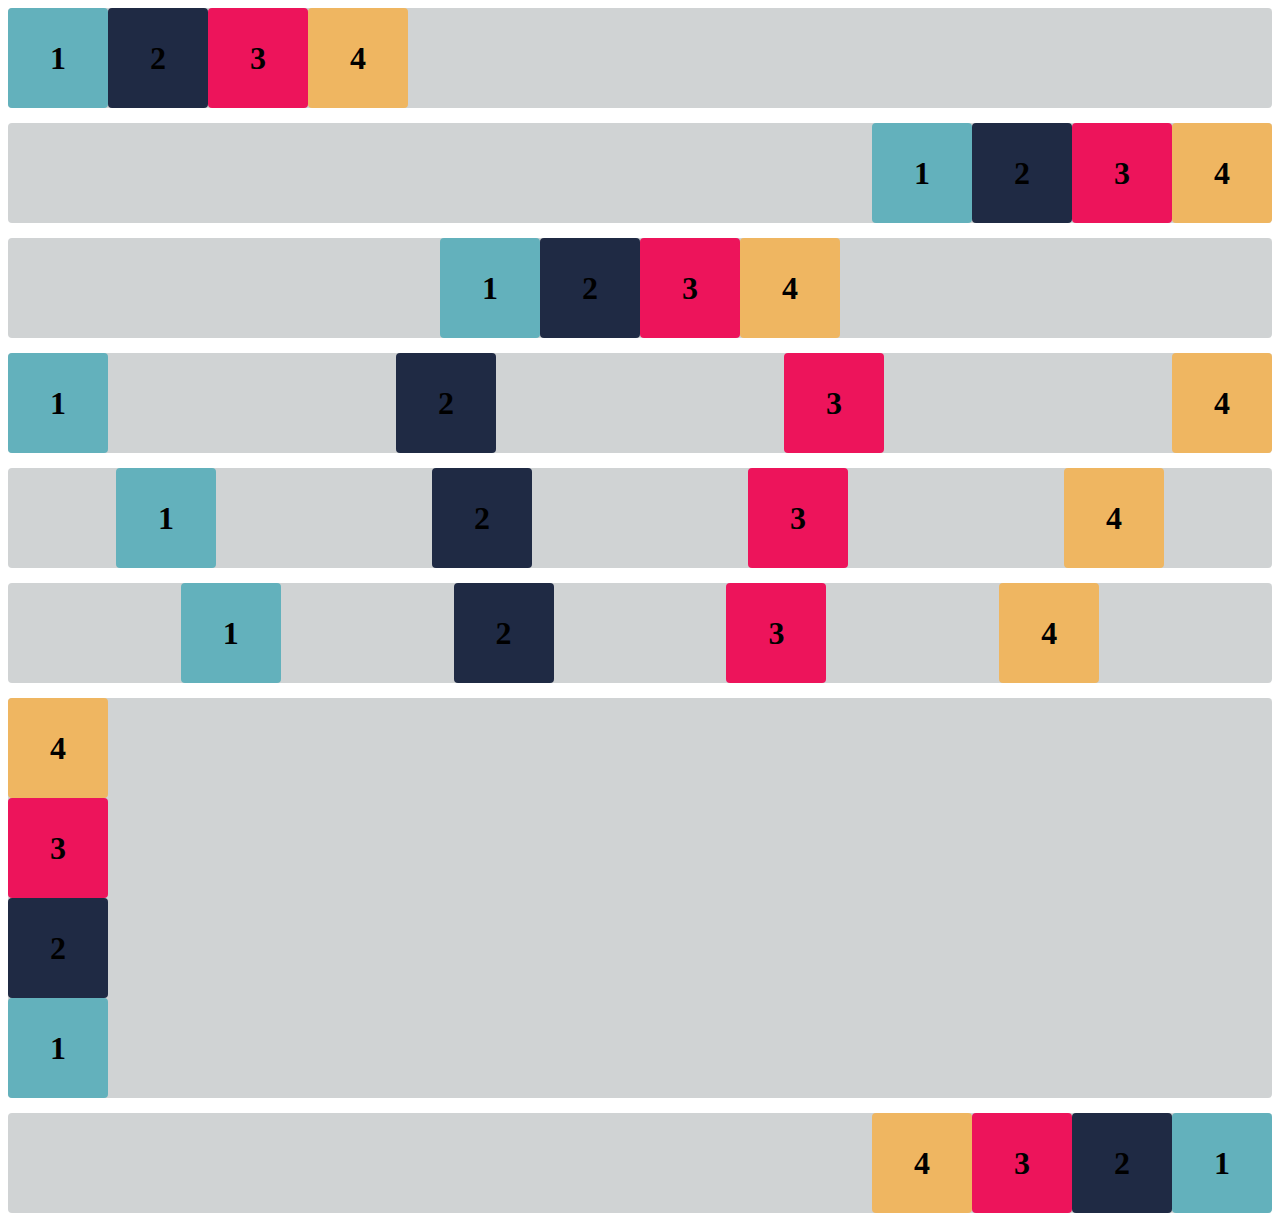
<file: Exercicios_flexbox/index.html>
<!DOCTYPE html>
<html lang="en">

<head>
    <meta charset="UTF-8">
    <meta http-equiv="X-UA-Compatible" content="IE=edge">
    <meta name="viewport" content="width=device-width, initial-scale=1.0">
    <title>Flex-box</title>
    <link rel="stylesheet" href="estilo.css">
</head>

<body>

    <div class="base container1">
        <div class="flex-item box1"><h1>1</h1></div>
        <div class="flex-item box2"><h1>2</h1></div>
        <div class="flex-item box3"><h1>3</h1></div>
        <div class="flex-item box4"><h1>4</h1></div>
    </div>
    <div class="base container2">
        <div class="flex-item box1"><h1>1</h1></div>
        <div class="flex-item box2"><h1>2</h1></div>
        <div class="flex-item box3"><h1>3</h1></div>
        <div class="flex-item box4"><h1>4</h1></div>
    </div>
    <div class="base container3">
        <div class="flex-item box1"><h1>1</h1></div>
        <div class="flex-item box2"><h1>2</h1></div>
        <div class="flex-item box3"><h1>3</h1></div>
        <div class="flex-item box4"><h1>4</h1></div>
    </div>
    <div class="base container4">
        <div class="flex-item box1"><h1>1</h1></div>
        <div class="flex-item box2"><h1>2</h1></div>
        <div class="flex-item box3"><h1>3</h1></div>
        <div class="flex-item box4"><h1>4</h1></div>
    </div>
    <div class="base container5">
        <div class="flex-item box1"><h1>1</h1></div>
        <div class="flex-item box2"><h1>2</h1></div>
        <div class="flex-item box3"><h1>3</h1></div>
        <div class="flex-item box4"><h1>4</h1></div>
    </div>
    <div class="base container6">
        <div class="flex-item box1"><h1>1</h1></div>
        <div class="flex-item box2"><h1>2</h1></div>
        <div class="flex-item box3"><h1>3</h1></div>
        <div class="flex-item box4"><h1>4</h1></div>
    </div>

    <div class="base container-exercícioB">
        <div class="flex-item box1"><h1>1</h1></div>
        <div class="flex-item box2"><h1>2</h1></div>
        <div class="flex-item box3"><h1>3</h1></div>
        <div class="flex-item box4"><h1>4</h1></div>
    </div>
    <div class="base container-desafio">
        <div class="flex-item box1"><h1>1</h1></div>
        <div class="flex-item box2"><h1>2</h1></div>
        <div class="flex-item box3"><h1>3</h1></div>
        <div class="flex-item box4"><h1>4</h1></div>
    </div>


</body>

</html>
</file>
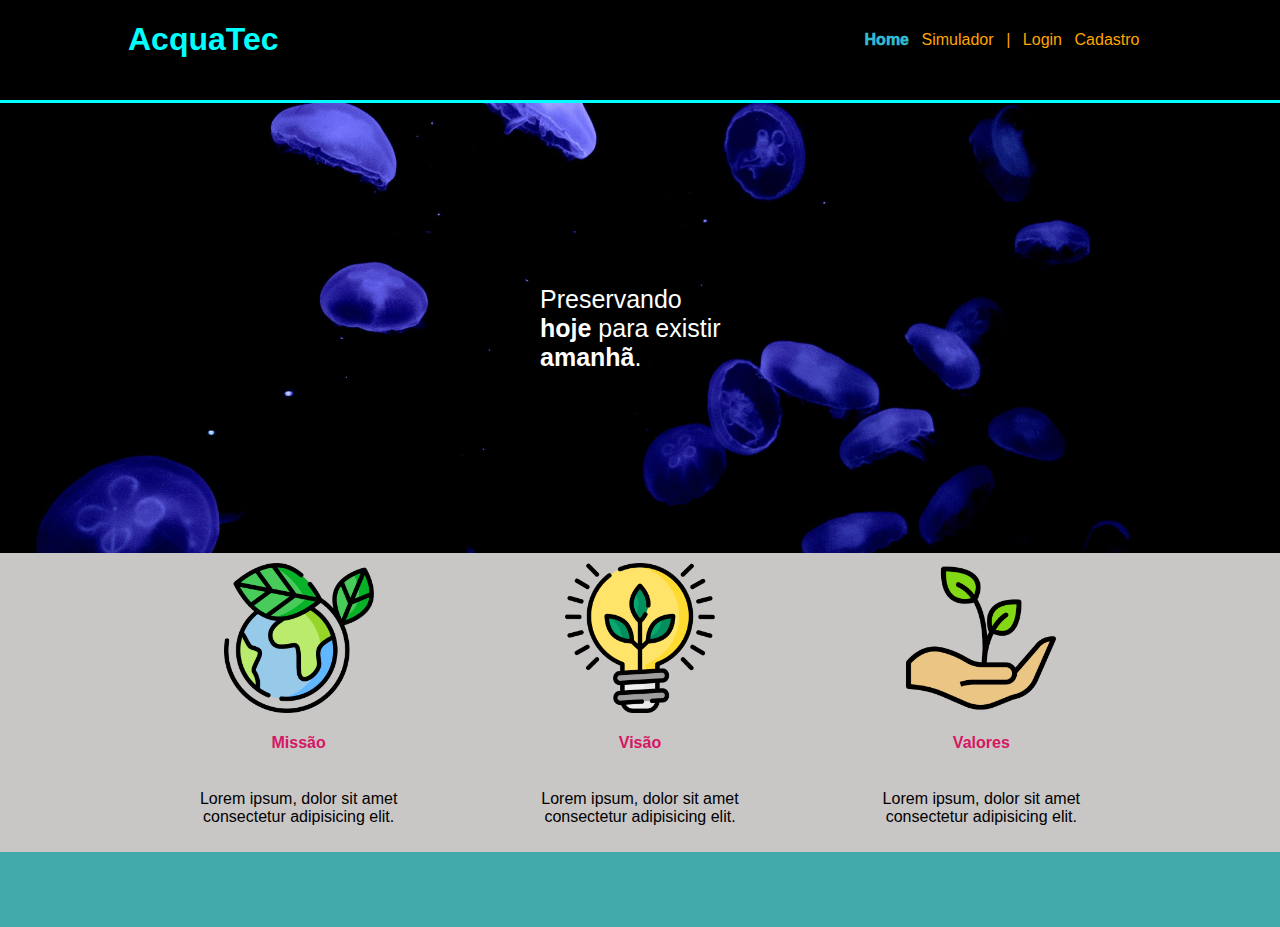
<file: Site_exercicio_cadastro/index.html>
<!DOCTYPE html>
<html lang="en">

<head>
    <meta charset="UTF-8">
    <meta http-equiv="X-UA-Compatible" content="IE=edge">
    <meta name="viewport" content="width=device-width, initial-scale=1.0">
    <title>Home</title>
    <link rel="stylesheet" href="css/sytle.css">
   
    <link rel="shortcut icon" href="img/favicon2.ico" type="image/x-icon">

</head>

<body>

    <!-- Começo do Header -->

    <div class="header">
        <div class="container">

            <h1 class="logo">AcquaTec</h1>
            <ul class="navBar">
                <li id="aqui">Home</li>
                <li><a href="https://www.google.com.br">Simulador</a> </li>
                <li>|</li>
                <li> <a href="login.html"> Login</a></li>
                <li><a href="cadastro.html"> Cadastro</a></li>
            </ul>
        </div>
    </div>
    <!-- Final do Header -->

    <!-- Começo do Banner -->
    <div class="banner">
        <div class="container">
            <p>
                Preservando <span>hoje</span> para existir <span>amanhã</span>.
            </p>
        </div>
    </div>
    <!-- Final do Banner -->


    <!-- Começo do Social -->
    <div class="social">
        <div class="container">
            <div class="box">
                <img src="img/planet-earth_color.png" alt="planeta - missão">
                <h4>Missão</h4>
                <p>Lorem ipsum, dolor sit amet consectetur adipisicing elit.</p>
            </div>

            <div class="box">
                <img src="img/lightbulb_color.png" alt="lampada - visão">
                <h4>Visão</h4>
                <p>Lorem ipsum, dolor sit amet consectetur adipisicing elit.</p>
            </div>
            <div class="box">
                <img src="img/growth_color.png" alt="mão - valores">
                <h4>Valores</h4>
                <p>Lorem ipsum, dolor sit amet consectetur adipisicing elit.</p>
            </div>

        </div>

    </div>
    <!-- Final do Social -->


    <!-- Começo do Footer -->
    <div class="footer">
        <div class="container">
            
        </div>
    </div>
    <!-- Final do Footer -->

</body>

</html>
</file>
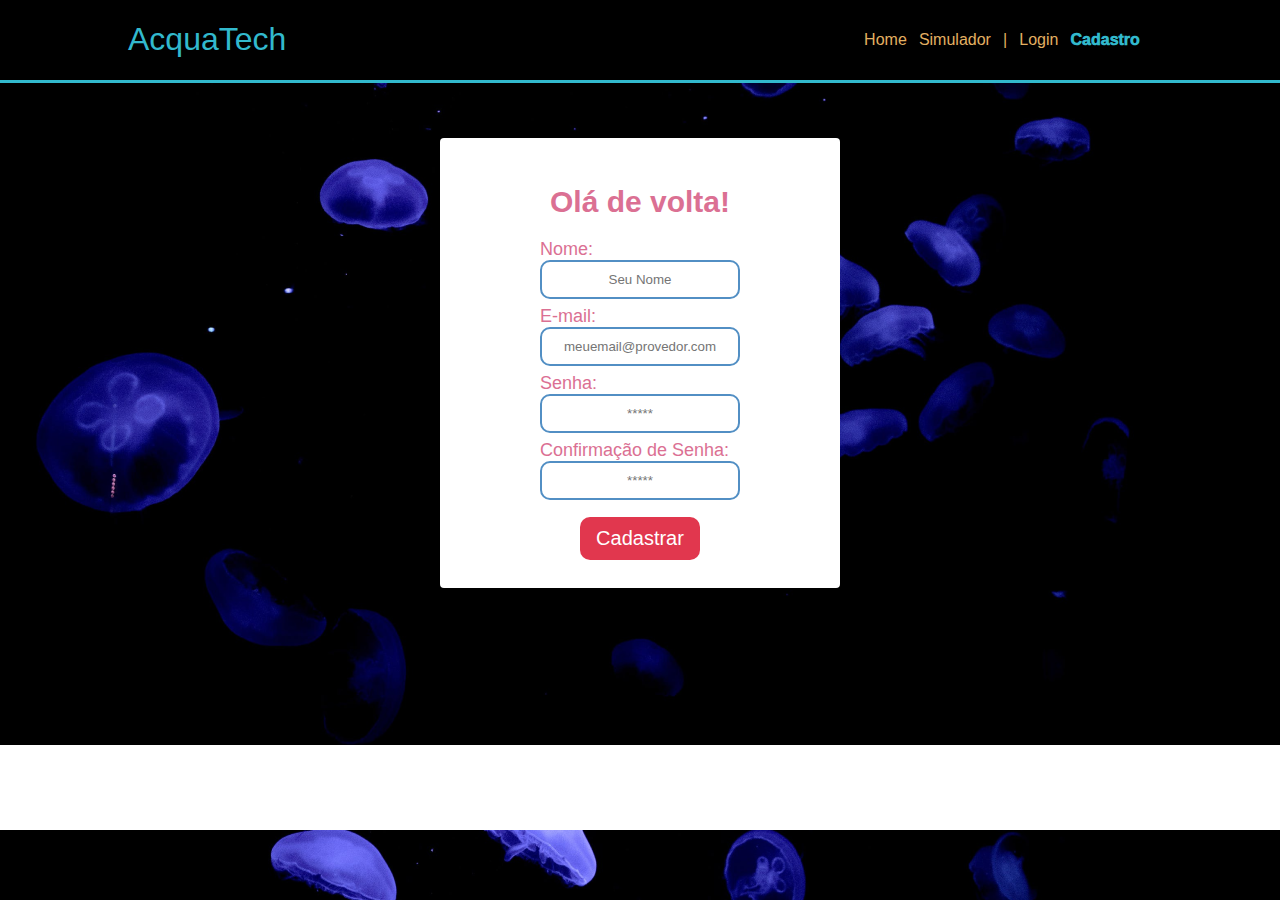
<file: Site_exercicio_cadastro/cadastro.html>
<!DOCTYPE html>
<html lang="en">
<head>
    <meta charset="UTF-8">
    <meta http-equiv="X-UA-Compatible" content="IE=edge">
    <meta name="viewport" content="width=device-width, initial-scale=1.0">
    <title>Cadastro - Acquatec</title>
    <link rel="stylesheet" href="css/sytleLC.css">
    <link rel="stylesheet" href="css/formulario-estilo.css">
    <link rel="shortcut icon" href="img/favicon2.ico" type="image/x-icon">
</head>
</head>
<body class="backgroud"  >
      <!-- Nosso cabeçalho --> 

    <div class="header">
        <div class="container">
            <h1 class="titulo">AcquaTech</h1>

            <ul class="navBar">
                <li> <a href="index.html">Home</a></li>
                <li> <a href="https://www.google.com.br"> Simulador</a></li>
                <li>|</li>
                <li ><a href="login.html">Login</a></li>
                <li id="aqui">Cadastro</li>
            </ul>
        </div>

    </div>

      <!-- Começo do Banner -->

      <div class="banner">
        <div class="container">
            <div class=" caixa_cadastro">
                <h1>Olá de volta!</h1>
                <div class="formulario">

                    <span>Nome:</span>
                    <input id="nome_input"  placeholder="Seu Nome">

                    <span>E-mail:</span>
                    <input id="email_input" type="email" placeholder="meuemail@provedor.com">

                    <span>Senha:</span>
                    <input id="senha_input" type="password" placeholder="*****">

                    <span>Confirmação de Senha:</span>
                    <input id="confirmacao_input" type="password" placeholder="*****"">

                    <button>Cadastrar</button>
                </div>
            </div>
        </div>
    </div>

    <!-- Fim do Banner -->
</body>
</html>
</file>
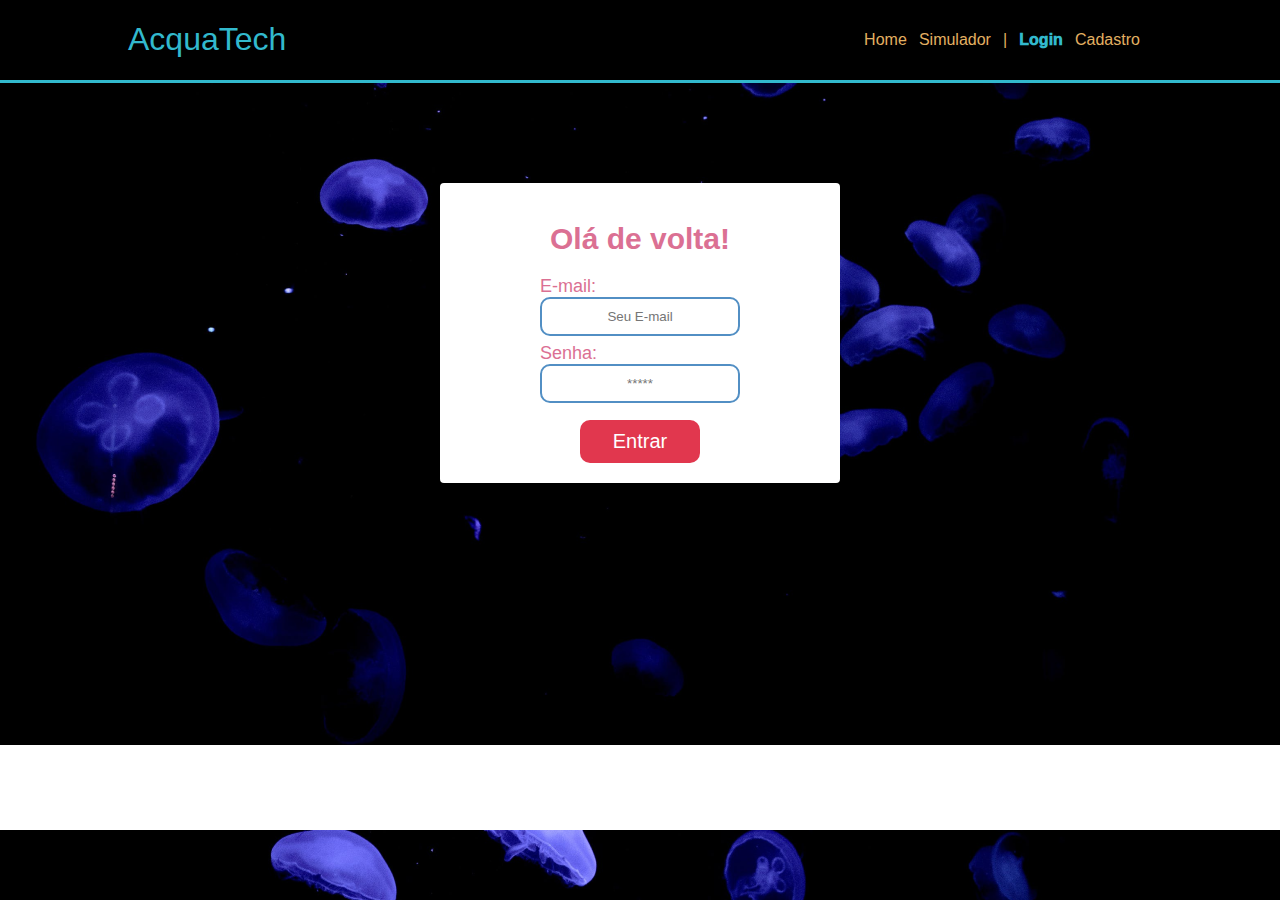
<file: Site_exercicio_cadastro/login.html>
<!DOCTYPE html>
<html lang="en">

<head>
    <meta charset="UTF-8">
    <meta http-equiv="X-UA-Compatible" content="IE=edge">
    <meta name="viewport" content="width=device-width, initial-scale=1.0">
    <link rel="shortcut icon" href="img/favicon2.ico" type="image/x-icon">
</head>
    <title>LOGIN - AquaTech</title>
  

    <!-- Aqui colocamos o link para o arquivo de estilização-->
    <link rel="stylesheet" href="css/sytleLC.css">
    <link rel="stylesheet" href="css/formulario-estilo.css">
</head>

<body class="backgroud" >
    <!-- Nosso cabeçalho -->
    <div class="header">
        <div class="container">
            <h1 class="titulo">AcquaTech</h1>

            <ul class="navBar">
                <li> <a href="index.html">Home</a></li>
                <li><a href="https://www.google.com.br">Simulado</a>r</li>
                <li>|</li>
                <li id="aqui">Login</li>
                <li> <a href="cadastro.html">Cadastro</a></li>
            </ul>
        </div>

    </div>

    <!-- Começo do Banner -->

    <div class="banner">
        <div class="container">
            <div class="caixa_formulario">
                <h1>Olá de volta!</h1>
                <div class="formulario">

                    <span>E-mail:</span>
                    <input id="email_input" type="email" placeholder="Seu E-mail">

                    <span>Senha:</span>
                    <input id="senha_input" type="password" placeholder="*****">

                    <button>Entrar</button>
                </div>
            </div>
        </div>
    </div>

    <!-- Fim do Banner -->

</body>

</html>
</file>
<file: Exercicios_flexbox/estilo.css>
.flex-item {
    width: 100px;
    height: 100px;
    border-radius: 4px;
    display: flex;
    align-items: center;
}

.base {
    margin-bottom: 15px;
    background-color: #d0d3d4;
    border-radius: 4px;
}

.box1 {
    background-color: #63b1bc;
}

.box2 {
    background-color: #1f2a44;
}

.box3 {
    background-color: #ed145b;
}

.box4 {
    background-color: #efb661;
}

h1 {
    width: fit-content;
    margin: auto;
}

/* Insira o código abaixo */

.container1 {
    display: flex;
    justify-content: flex-start;
}

.container2 {
    display: flex;
    justify-content: flex-end;
}

.container3 {
    display: flex;
    justify-content: center;
}

.container4 {
    display: flex;
    justify-content: space-between;
}
.container5 {
    display: flex;
    justify-content: space-around;
}
.container6 {
    display: flex;
    justify-content: space-evenly;
}
.container-exercícioB{
    display: flex;
    flex-direction: column-reverse;
}
.container-desafio{
    display: flex;
    flex-direction: row-reverse;
}
</file>
<file: Site_exercicio_cadastro/css/sytle.css>
* {
    font-family: Arial, Helvetica, sans-serif;
}

body {
    margin: 0;
}

/* Começo do Header  */

.container {
    display: flex;
    width: 80%;
    margin: auto;
}

.header {
    width: 100%;
    height: 100px;
    ;
    background-color: black;
    border-bottom: solid aqua 3px;
}

.header .container {
    justify-content: space-between;
    align-items: center;

}
.header ul #aqui {
    font-weight: 1000;
    color: #32b9cd;
}

.logo {
    color: aqua;

}

.navBar {
    width: 300px;
    display: flex;
    justify-content: space-evenly;
    color: orange;
    list-style-type: none;
}

a {
    text-decoration-line: none;
    color: orange;
}

/* Final do Header */


/* Começo do Banner  */
.banner {
    width: 100%;
    height: 450px;
    background-image: url('../img/bg-jelly-fish-para_outras_pags.png');
}

.banner .container {
    justify-content: center;
    align-items: center;
    height: 100%;
}

.banner .container p {
    color: white;
    font-size: 25px;
    width: 200px;


}

.banner .container p span {
    font-weight: bold;

}

/* Final do Banner  */


/* Começo do Social */
.social {
    background-color: rgb(201, 198, 198);
}

.social img {
    width: auto;
    height: 150px;


}

.social .container {

    justify-content: space-around;



}

.box {
    display: flex;
    flex-direction: column;
    align-items: center;
    padding: 10px;
}

.box p {
    text-align: center;
    width: 200px;
}
.box h4{
    color: #d61663;
}





/* Final do Social  */


/* Começo do Footer  */
.footer{
background-color: rgb(66, 170, 170) ;
width: 100%;
height: 75px;
}
/* Final do Footer  */
</file>
<file: Site_exercicio_cadastro/css/sytleLC.css>
*{
    font-family: Arial;
}

body {
    margin: 0;
   
 
}
.backgroud{
    background-image: url('../img/bg-jelly-fish-para_outras_pags.png');
}

/* Começo do cabeçalho */

.header {
    border-bottom: 3px solid #32b9cd;
    background-color: black;
}

.container {
    width: 80%;
    margin: auto;
    display: flex;
}

.header .container {
    justify-content: space-between;
}

.header ul #aqui {
    font-weight: 1000;
    color: #32b9cd;
}

ul {
    color: #e3b062;
}

a {
    color: #e3b062;
    text-decoration: none;
}

.titulo {
    color: #32b9cd;
    width: fit-content;
    font-weight: 500;
}

.navBar {
    width: 300px;
    padding: 0;
    list-style: none;
    display: flex;
    justify-content: space-evenly;
    align-items: center;

}

/* Fim do cabeçalho */

/* Começo do Banner */

.banner {
    
    height: 500px;
    color: #fff;
    display: flex;
}

.banner .container p span {
    font-weight: 1000;
}

.banner .container {
    font-size: 36px;
    justify-content: center;
}

.banner .container p {
    width: 30%;
}

/* Fim do banner */

/* Começo do Social */
.social {
    background-color: beige;
    display: flex;
}

.box img {
    width: 170px;
}

.social .container .boxes {
    display: flex;
    width: 100%;
    justify-content: space-evenly;
}

.box {
    margin-top: 50px;
    display: flex;
    flex-direction: column;
    align-items: center;
}

.social p {
    text-align: center;
}

/* Final do Social */
</file>
<file: Site_exercicio_cadastro/css/formulario-estilo.css>
.caixa_formulario {
    background: white;
    width: 400px;
    height: 300px;
    color: palevioletred;
    display: flex;
    flex-direction: column;
    justify-content: center;
    align-items: center;
    border-radius: 4px;
}
.caixa_cadastro{
    background: white;
    width: 400px;
    height: 450px;
    color: palevioletred;
    display: flex;
    flex-direction: column;
    justify-content: center;
    align-items: center;
    border-radius: 4px;  
    margin-top: 55px;
   
}
.caixa_cadastro h1{
    font-size: 30px;
}

.caixa_formulario h1 {
    font-size: 30px;
}

.formulario {
    display: flex;
    flex-direction: column;
    width: 200px;
}

.formulario button {
    margin-top: 10px;
    background: #e1374e;
    color: #fff;
    padding: 10px 15px;
    border: none;
    border-radius: 10px;
    font-size: 20px;
    width: 120px;
    align-self: center;
    cursor: pointer;
}

.formulario input {
    padding: 10px 15px;
    text-align: center;
    border: 2px solid rgb(82, 143, 196);
    border-radius: 10px;
    margin-bottom: 7px;
}

.formulario span {
    font-size: 18px;

}
</file>
